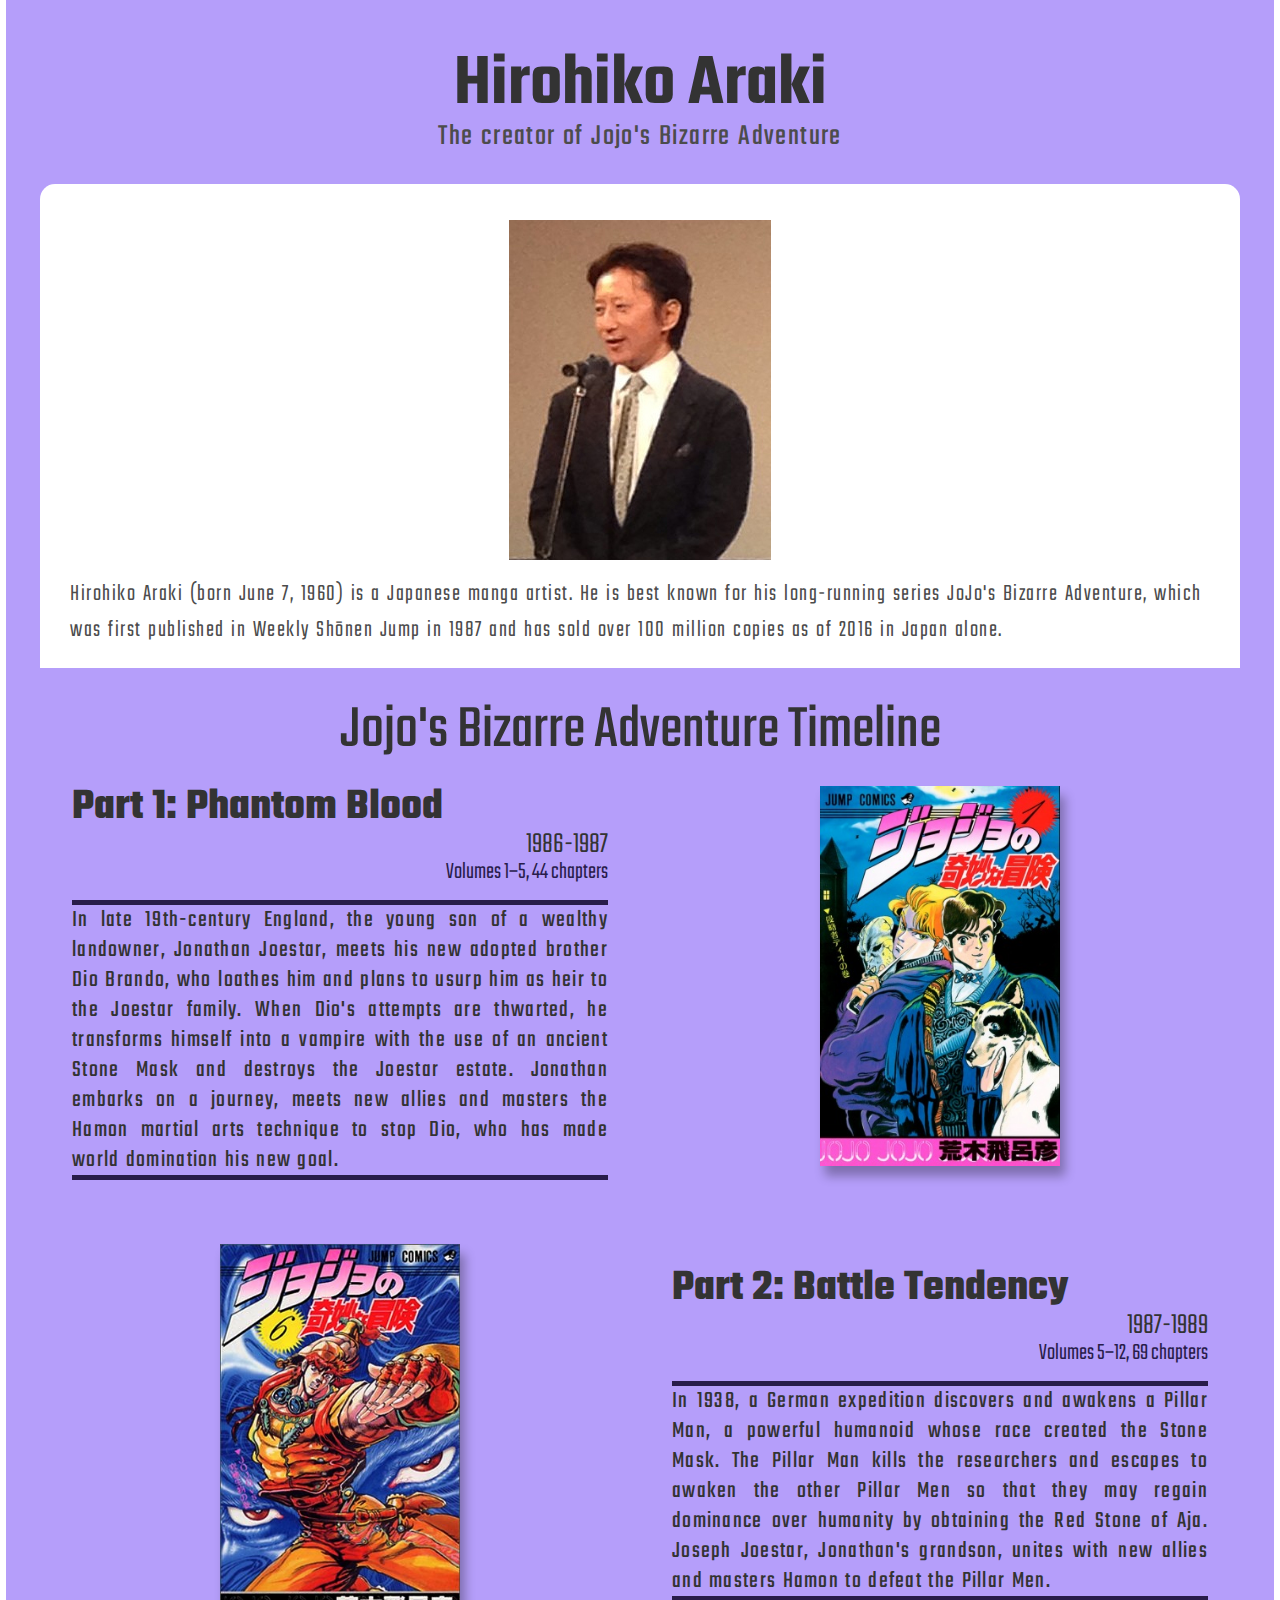
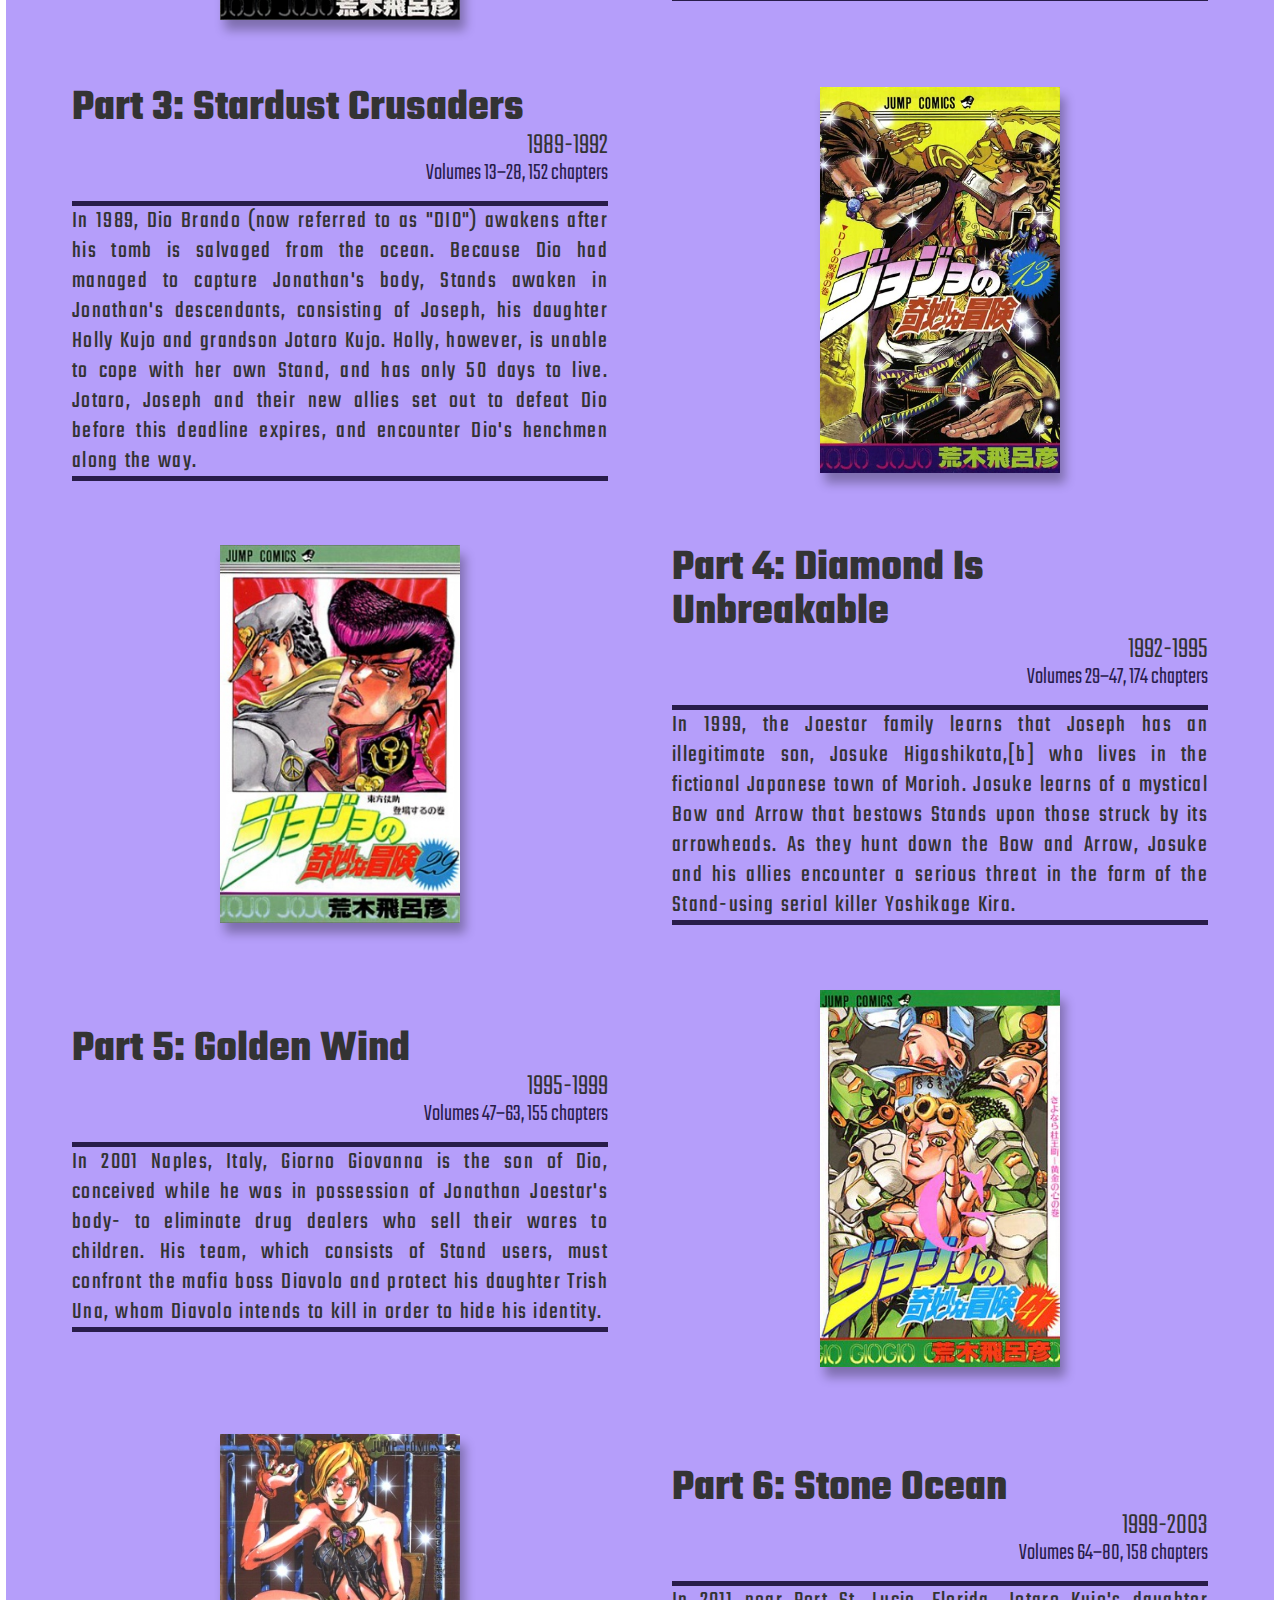
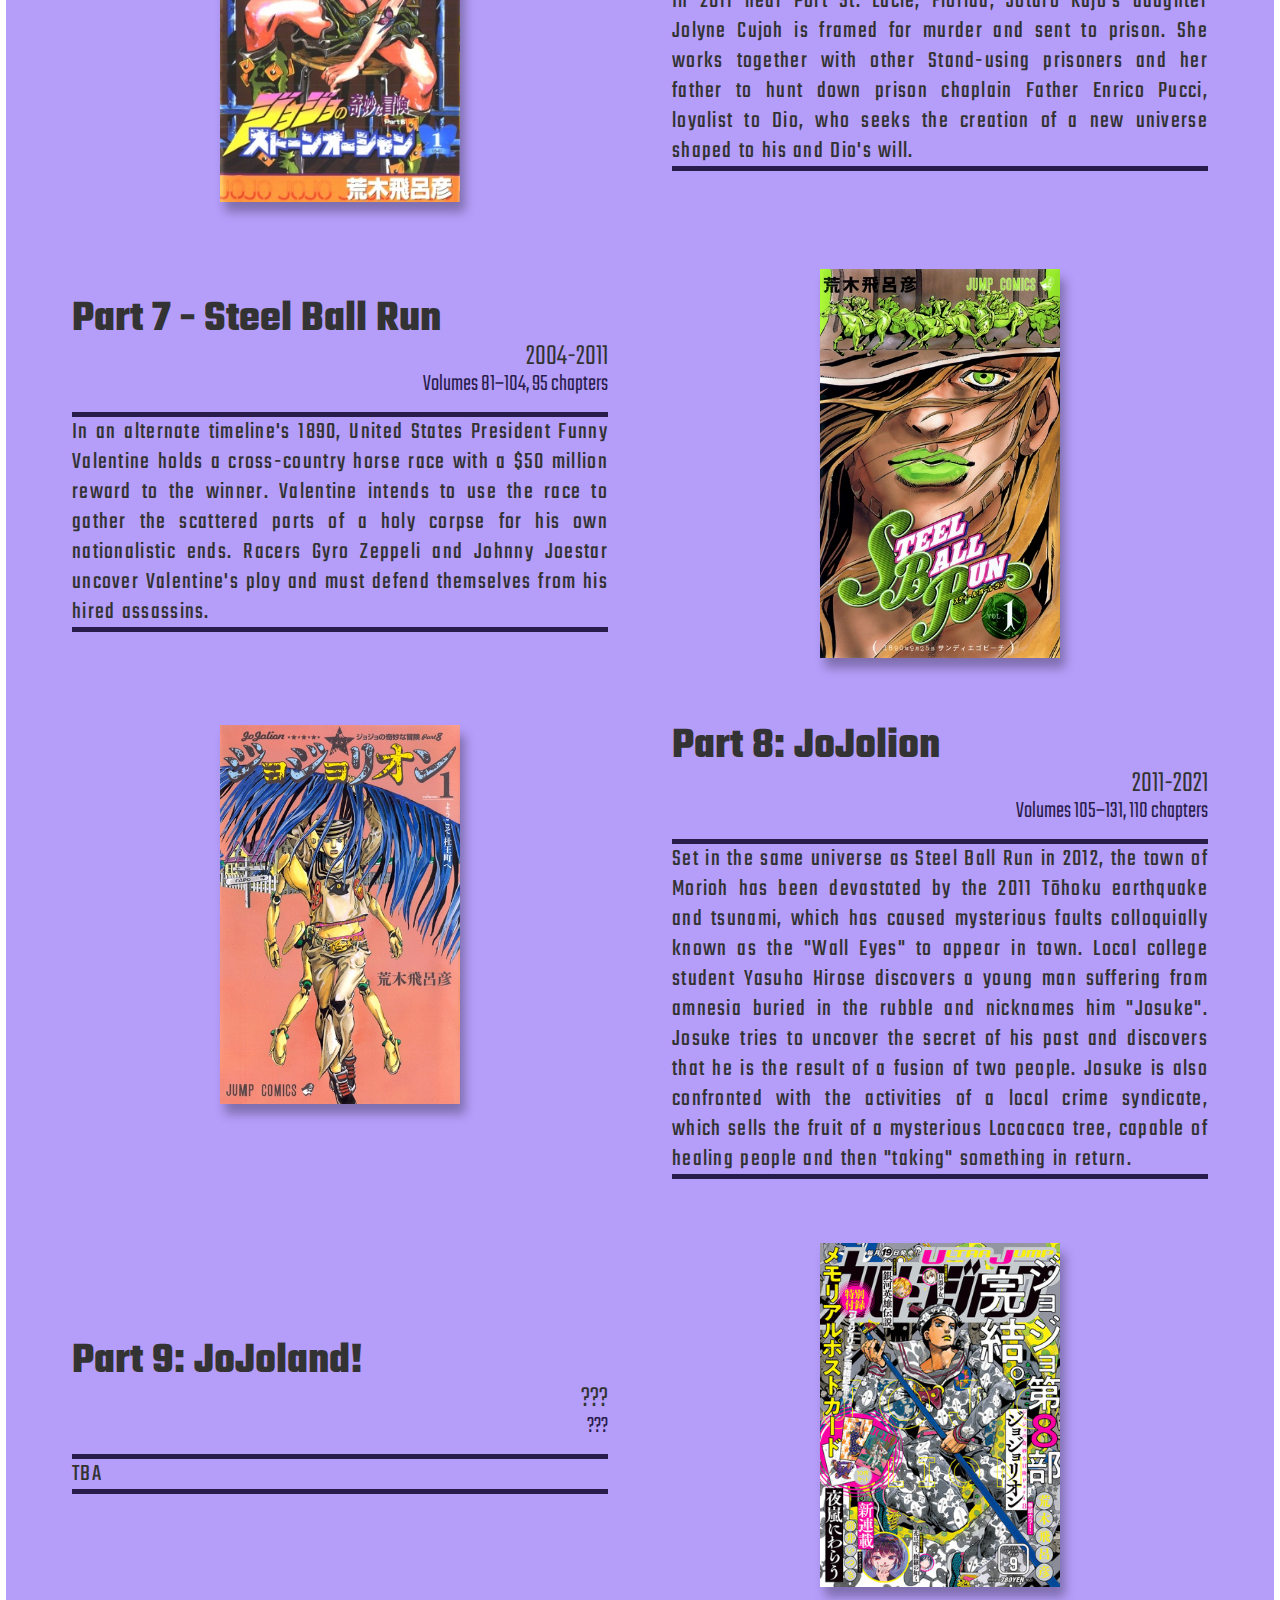
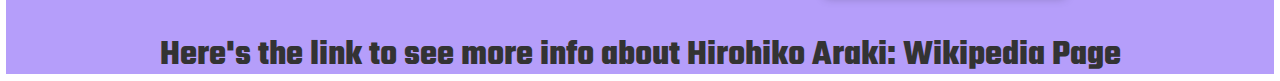
<file: 1-tribute-page/index.html>
<!DOCTYPE html>
<html lang="en">
  <head>
    <meta charset="UTF-8" />
    <meta http-equiv="X-UA-Compatible" content="IE=edge" />
    <meta name="viewport" content="width=device-width, initial-scale=1.0" />
    <title>Tribute Page - FreeCodeCamp</title>
    <link rel="preconnect" href="https://fonts.googleapis.com">
<link rel="preconnect" href="https://fonts.gstatic.com" crossorigin>
<link href="https://fonts.googleapis.com/css2?family=Teko:wght@300;400;500;600&family=Zen+Antique+Soft&display=swap" rel="stylesheet">


    <link rel="stylesheet" href="css/style.css" />
  </head>

  <body>
    <main id="main">
      <h1 id="title">Hirohiko Araki</h1>
      <p class="title-description">The creator of Jojo's Bizarre Adventure</p>
      <figure id="img-div">
        <img
          id="image"
          src="images/araki-picture.jpg"
          alt="hirohiko araki picture"
        />
        <figcaption id="img-caption">
          Hirohiko Araki (born June 7, 1960) is a Japanese manga artist. He is
          best known for his long-running series JoJo's Bizarre Adventure, which
          was first published in Weekly Shōnen Jump in 1987 and has sold over
          100 million copies as of 2016 in Japan alone.
        </figcaption>
      </figure>
      <section id="tribute-info">
        <h2>Jojo's Bizarre Adventure Timeline</h2>
        <div class="series-timeline grid grid--2-cols">
          <div class="series-info">
            <h2 class="series-title">Part 1: Phantom Blood</h2>
            <p class="series-years">1986-1987</p>
            <p class="series-volume">Volumes 1–5, 44 chapters</p>
            <p class="series-description">
              In late 19th-century England, the young son of a wealthy
              landowner, Jonathan Joestar, meets his new adopted brother Dio
              Brando, who loathes him and plans to usurp him as heir to the
              Joestar family. When Dio's attempts are thwarted, he transforms
              himself into a vampire with the use of an ancient Stone Mask and
              destroys the Joestar estate. Jonathan embarks on a journey, meets
              new allies and masters the Hamon martial arts technique to stop
              Dio, who has made world domination his new goal.
            </p>
          </div>
          <div class="series-img">
            <img src="images/jojo-part1.jpg" alt="Jojo Part 1 picture" />
          </div>

          <div class="series-img">
            <img src="images/jojo-part2.jpg" alt="Jojo Part 2 picture" />
          </div>
          <div class="series-info">
            <h2 class="series-title">Part 2: Battle Tendency</h2>
            <p class="series-years">1987-1989</p>
            <p class="series-volume">Volumes 5–12, 69 chapters</p>
            <p class="series-description">
              In 1938, a German expedition discovers and awakens a Pillar Man, a
              powerful humanoid whose race created the Stone Mask. The Pillar
              Man kills the researchers and escapes to awaken the other Pillar
              Men so that they may regain dominance over humanity by obtaining
              the Red Stone of Aja. Joseph Joestar, Jonathan's grandson, unites
              with new allies and masters Hamon to defeat the Pillar Men.
            </p>
          </div>
          <div class="series-info">
            <h2 class="series-title">Part 3: Stardust Crusaders</h2>
            <p class="series-years">1989-1992</p>
            <p class="series-volume">Volumes 13–28, 152 chapters</p>
            <p class="series-description">
              In 1989, Dio Brando (now referred to as "DIO") awakens after his
              tomb is salvaged from the ocean. Because Dio had managed to
              capture Jonathan's body, Stands awaken in Jonathan's descendants,
              consisting of Joseph, his daughter Holly Kujo and grandson Jotaro
              Kujo. Holly, however, is unable to cope with her own Stand, and
              has only 50 days to live. Jotaro, Joseph and their new allies set
              out to defeat Dio before this deadline expires, and encounter
              Dio's henchmen along the way.
            </p>
          </div>
          <div class="series-img">
            <img src="images/jojo-part3.jpg" alt="Jojo Part 3 picture" />
          </div>
          <div class="series-img">
            <img src="images/jojo-part4.jpg" alt="Jojo Part 4 picture" />
          </div>
          <div class="series-info">
            <h2 class="series-title">Part 4: Diamond Is Unbreakable</h2>
            <p class="series-years">1992-1995</p>
            <p class="series-volume">Volumes 29–47, 174 chapters</p>
            <p class="series-description">
              In 1999, the Joestar family learns that Joseph has an illegitimate
              son, Josuke Higashikata,[b] who lives in the fictional Japanese
              town of Morioh. Josuke learns of a mystical Bow and Arrow that
              bestows Stands upon those struck by its arrowheads. As they hunt
              down the Bow and Arrow, Josuke and his allies encounter a serious
              threat in the form of the Stand-using serial killer Yoshikage
              Kira.
            </p>
          </div>

          <div class="series-info">
            <h2 class="series-title">Part 5: Golden Wind</h2>
            <p class="series-years">1995-1999</p>
            <p class="series-volume">Volumes 47–63, 155 chapters</p>
            <p class="series-description">
              In 2001 Naples, Italy, Giorno Giovanna is the son of Dio,
              conceived while he was in possession of Jonathan Joestar's body-
              to eliminate drug dealers who sell their wares to children. His
              team, which consists of Stand users, must confront the mafia boss
              Diavolo and protect his daughter Trish Una, whom Diavolo intends
              to kill in order to hide his identity.
            </p>
          </div>
          <div class="series-img">
            <img src="images/jojo-part5.jpg" alt="Jojo Part 5 picture" />
          </div>
          <div class="series-img">
            <img src="images/jojo-part6.jpg" alt="Jojo Part 6 picture" />
          </div>

          <div class="series-info">
            <h2 class="series-title">Part 6: Stone Ocean</h2>
            <p class="series-years">1999-2003</p>
            <p class="series-volume">Volumes 64–80, 158 chapters</p>
            <p class="series-description">
              In 2011 near Port St. Lucie, Florida, Jotaro Kujo's daughter
              Jolyne Cujoh is framed for murder and sent to prison. She works
              together with other Stand-using prisoners and her father to hunt
              down prison chaplain Father Enrico Pucci, loyalist to Dio, who
              seeks the creation of a new universe shaped to his and Dio's will.
            </p>
          </div>
          <div class="series-info">
            <h2 class="series-title">Part 7 - Steel Ball Run</h2>
            <p class="series-years">2004-2011</p>
            <p class="series-volume">Volumes 81–104, 95 chapters</p>
            <p class="series-description">
              In an alternate timeline's 1890, United States President Funny
              Valentine holds a cross-country horse race with a $50 million
              reward to the winner. Valentine intends to use the race to gather
              the scattered parts of a holy corpse for his own nationalistic
              ends. Racers Gyro Zeppeli and Johnny Joestar uncover Valentine's
              ploy and must defend themselves from his hired assassins.
            </p>
          </div>
          <div class="series-img">
            <img src="images/jojo-part7.jpg" alt="Jojo Part 7 picture" />
          </div>

          <!-- PART 8 -->
          <div class="series-img">
            <img src="images/jojo-part8.jpg" alt="Jojo Part 8 picture" />
          </div>
          <div class="series-info">
            <h2 class="series-title">Part 8: JoJolion</h2>
            <p class="series-years">2011-2021</p>
            <p class="series-volume">Volumes 105–131, 110 chapters</p>
            <p class="series-description">
              Set in the same universe as Steel Ball Run in 2012, the town of
              Morioh has been devastated by the 2011 Tōhoku earthquake and
              tsunami, which has caused mysterious faults colloquially known as
              the "Wall Eyes" to appear in town. Local college student Yasuho
              Hirose discovers a young man suffering from amnesia buried in the
              rubble and nicknames him "Josuke". Josuke tries to uncover the
              secret of his past and discovers that he is the result of a fusion
              of two people. Josuke is also confronted with the activities of a
              local crime syndicate, which sells the fruit of a mysterious
              Locacaca tree, capable of healing people and then "taking"
              something in return.
            </p>
          </div>

          <div class="series-info">
            <h2 class="series-title">Part 9: JoJoland!</h2>
            <p class="series-years">???</p>
            <p class="series-volume">???</p>
            <p class="series-description">TBA</p>
          </div>
          <div class="series-img">
            <img src="images/jojo-part9.jpg" alt="Jojo Part I picture" />
          </div>
        </div>
        
        </h3>
      </section>
      <h3 class="tribute-footer">
        Here's the link to see more info about Hirohiko Araki: 
        <a
          id="tribute-link"
          href="https://en.wikipedia.org/wiki/Hirohiko_Araki"
          target="_blank"
          >Wikipedia Page</a
        >
    </main>
  </body>
</html>
</file>
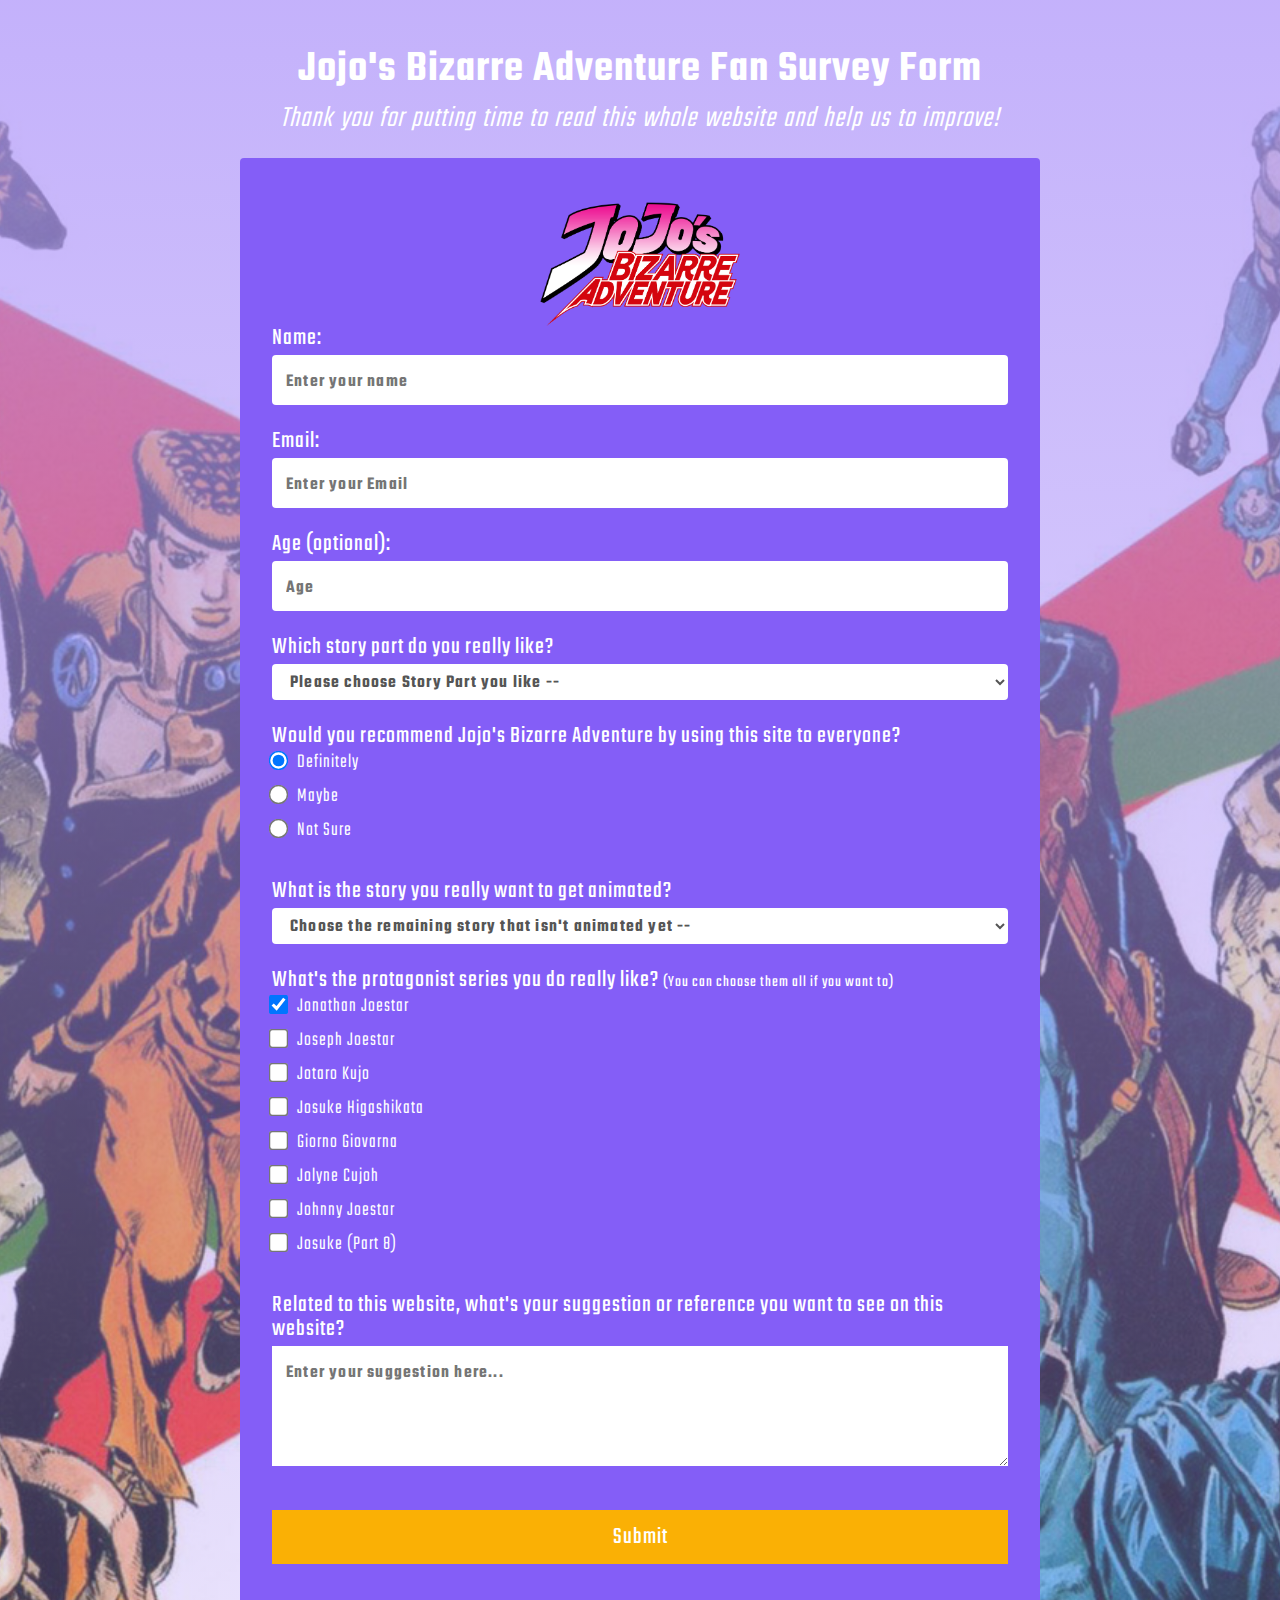
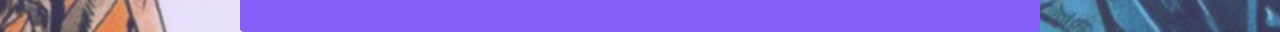
<file: 2-survey-form/index.html>
<!DOCTYPE html>
<html lang="en">
  <head>
    <meta charset="UTF-8" />
    <meta http-equiv="X-UA-Compatible" content="IE=edge" />
    <meta name="viewport" content="width=device-width, initial-scale=1.0" />

    <link rel="preconnect" href="https://fonts.googleapis.com" />
    <link rel="preconnect" href="https://fonts.gstatic.com" crossorigin />
    <link
      href="https://fonts.googleapis.com/css2?family=Teko:wght@300;400;500;600&display=swap"
      rel="stylesheet"
    />

    <link rel="icon" href="assets/logo.png" />
    <link rel="stylesheet" href="style.css" />
    <title>Survey Form</title>
  </head>
  <body>
    <main class="container survey-main">
      <h1 id="title">Jojo's Bizarre Adventure Fan Survey Form</h1>

      <p id="description">
        Thank you for putting time to read this whole website and help us to
        improve!
      </p>

      <form id="survey-form">
        <img alt="Jojo's Logo" class="image-title" src="./assets/logo.png" />

        <div class="form-group">
          <label class="form-label" id="name-label" for="name">Name: </label>
          <input
            class="form-filling"
            id="name"
            placeholder="Enter your name"
            type="text"
            name="name"
            required
          />
        </div>
        <div class="form-group">
          <label class="form-label" id="email-label" for="email">Email: </label>
          <input
            class="form-filling"
            id="email"
            placeholder="Enter your Email"
            type="email"
            name="email"
            required
          />
        </div>
        <div class="form-group">
          <label class="form-label" id="number-label" for="number"
            >Age (optional):
          </label>
          <input
            class="form-filling"
            id="number"
            placeholder="Age"
            type="number"
            name="Age"
            min="14"
            max="100"
          />
        </div>
        <div class="form-group">
          <label class="form-label" for="dropdown"
            >Which story part do you really like?
          </label>
          <select class="form-filling dropdown" id="dropdown" name="jojo-part">
            <option disabled selected value="">
              Please choose Story Part you like --
            </option>
            <option value="phantom-blood">Part I: Phantom Blood</option>
            <option value="battle-tendency">Part II: Battle Tendency</option>
            <option value="stardust-crusaders">
              Part III: Stardust Crusaders
            </option>
            <option value="diamond-is-unbreakable">
              Part IV: Diamond is Unbreakable
            </option>
            <option value="golden-wind">Part V: Golden Wind</option>
            <option value="stone-ocean">Part VI: Stone Ocean</option>
            <option value="steel-ball-run">Part VII: Steel Ball Run</option>
            <option value="jojolion">Part VIII: Jojolion</option>
          </select>
        </div>
        <div class="form-group">
          <p class="form-label">
            Would you recommend Jojo's Bizarre Adventure by using this site to
            everyone?
          </p>
          <label class="form-check" for="definitely">
            <input
              checked
              id="definitely"
              type="radio"
              name="jojo-recommendation"
              value="definitely"
            />
            Definitely
          </label>
          <label class="form-check" for="maybe">
            <input
              id="maybe"
              type="radio"
              name="jojo-recommendation"
              value="maybe"
            />
            Maybe
          </label>
          <label class="form-check" for="not-sure">
            <input
              id="not-sure"
              type="radio"
              name="jojo-recommendation"
              value="not-sure"
            />
            Not Sure
          </label>
        </div>
        <div class="form-group">
          <label class="form-label" for="dropdown-animated"
            >What is the story you really want to get animated?
          </label>
          <select
            class="form-filling dropdown"
            id="dropdown-animated"
            name="jojo-part"
          >
            <option disabled selected value="">
              Choose the remaining story that isn't animated yet --
            </option>
            <option value="stone-ocean">Part VI: Stone Ocean</option>
            <option value="steel-ball-run">Part VII: Steel Ball Run</option>
            <option value="jojolion">Part VIII: Jojolion</option>
          </select>
        </div>
        <div class="form-group">
          <p class="form-label">
            What's the protagonist series you do really like?
            <span>(You can choose them all if you want to)</span>
          </p>
          <label class="form-check" for="jonathan-joestar">
            <input
              checked
              id="jonathan-joestar"
              type="checkbox"
              value="jonathan-joestar"
            />
            Jonathan Joestar
          </label>
          <label class="form-check" for="joseph-joestar">
            <input id="joseph-joestar" type="checkbox" value="joseph-joestar" />
            Joseph Joestar
          </label>
          <label class="form-check" for="jotaro-kujo">
            <input id="jotaro-kujo" type="checkbox" value="jotaro-kujo" />
            Jotaro Kujo
          </label>
          <label class="form-check" for="josuke-higashikata">
            <input
              id="josuke-higashikata"
              type="checkbox"
              value="josuke-higashikata"
            />
            Josuke Higashikata
          </label>
          <label class="form-check" for="giorno-giovarna">
            <input
              id="giorno-giovarna"
              type="checkbox"
              value="giorno-giovarna"
            />
            Giorno Giovarna
          </label>
          <label class="form-check" for="jolyne-cujoh">
            <input id="jolyne-cujoh" type="checkbox" value="jolyne-cujoh" />
            Jolyne Cujoh
          </label>
          <label class="form-check" for="johnny-joestar">
            <input id="johnny-joestar" type="checkbox" value="johnny-joestar" />
            Johnny Joestar
          </label>
          <label class="form-check" for="josuke-part8">
            <input id="josuke-part8" type="checkbox" value="josuke-part8" />
            Josuke (Part 8)
          </label>
        </div>
        <div class="form-group">
          <p class="form-label">
            Related to this website, what's your suggestion or reference you
            want to see on this website?
          </p>
          <textarea
            name=""
            class="text-area"
            id="suggestion"
            placeholder="Enter your suggestion here..."
          ></textarea>
        </div>
        <div class="form-group">
          <button id="submit" type="submit" class="form-submit">Submit</button>
        </div>
      </form>
    </main>
  </body>
</html>
</file>
<file: 1-tribute-page/css/style.css>
/* 

--- 01 TYPOGRAPHY SYSTEM
- Font sizes (px):
10 / 12 / 14 / 16 / 18 / 20 / 24 / 30 / 36 / 44 / 52 / 62 / 74 / 86 / 98

- Font weights:
- Line heights:
- Letter spacing:


--- 02 COLORS
- Primary: 
#845ef7
  * Primary Tints: 
  #b59efa

  * Primary Shades:

- Accents:
  * Accents Tints:
  
  * Accents Shades:

- Grey: 

--- 03 SHADOWS



--- 04 BORDER-RADIUS
Default:
Medium:


--- 05 WHITESPACES
- Spacing systems (px)
2 / 4 / 8 / 12 / 16 / 24 / 32 / 48 / 64 / 80 / 96 / 128

*/

* {
  padding: 0;
  margin: 0;
  box-sizing: border-box;
}

html {
  font-size: 62.5%;
}

body {
  font-family: "Teko", sans-serif;
  font-weight: 300;
  line-height: 1;
  color: #333;
}

.grid {
  display: grid;
  row-gap: 6.4rem;
  column-gap: 6.4rem;
}

.grid--2-cols {
  grid-template-columns: repeat(2, 1fr);
}

.grid--3-cols {
  grid-template-columns: repeat(3, 1fr);
}

#main {
  width: 99%;
  background-color: #b59efa;
  margin: 0 auto;
}

#title {
  padding-top: 4.8rem;
  font-size: 7.4rem;
  text-align: center;
  font-weight: 600;
}

.title-description {
  /* line-height: ; */
  font-size: 3rem;
  word-spacing: 2px;
  letter-spacing: 1.4px;
  text-align: center;
  font-weight: 400;
  /* margin-bottom: 3.2rem; */
  color: #4c4c4c;
}

#img-div {
  /* display: flex; */
  background-color: #fff;
  max-width: 120rem;
  margin: 3.2rem auto;
  padding: 2rem 3rem;
  border-top-left-radius: 15px;
  border-top-right-radius: 15px;
}

#image {
  display: block;
  margin: 1.6rem auto;
  max-width: 100%;
}

#img-caption {
  font-size: 2.4rem;
  word-spacing: 2px;
  letter-spacing: 1.5px;
  line-height: 1.5;
  color: #4c4c4c;
}

#tribute-info {
  max-width: 120rem;
  margin: 0 auto 4.8rem auto;
  /* border: 5px solid #e6dffd; */
}

#tribute-info > h2 {
  font-size: 6.2rem;
  font-weight: 400;
  text-align: center;
  margin-top: 3.2rem;
  margin-bottom: 2.4rem;
}

.series-timeline {
  margin: 0 auto;
  padding: 0 3.2rem 0 3.2rem;
}

.series-info {
  align-self: center;
}

.series-title {
  font-size: 4.4rem;
}

.series-years,
.series-volume {
  text-align: right;
}
.series-years {
  font-size: 3rem;
}
.series-volume {
  font-size: 2.4rem;
  color: #281c4a;
  margin-bottom: 1.6rem;
}

.series-description {
  font-size: 2.4rem;
  word-spacing: 2px;
  letter-spacing: 1.3px;
  line-height: 1.25;
  text-align: justify;
  font-weight: 400;
  color: #333;
  border-bottom: 5px solid #281c4a;
  border-top: 5px solid #281c4a;
}
.series-img {
  justify-self: center;
  max-width: 24rem;
  transition: all 0.4s;
}

.series-img:hover {
  transform: translateY(-1rem);
}

.series-img > img {
  width: 100%;
  box-shadow: 5px 10px 10px rgba(0, 0, 0, 0.3);
}

.tribute-footer {
  font-size: 3.6rem;
  text-align: center;
}

#tribute-link:link,
#tribute-link:active {
  text-decoration: none;
  color: #333;
}
#tribute-link:hover,
#tribute-link:visited {
  color: #333;
}
</file>
<file: 2-survey-form/style.css>
/* 

--- 01 TYPOGRAPHY SYSTEM
- Font sizes (px):
10 / 12 / 14 / 16 / 18 / 20 / 24 / 30 / 36 / 44 / 52 / 62 / 74 / 86 / 98

- Font weights:
- Line heights:
- Letter spacing:


--- 02 COLORS
- Primary: 
#845ef7
  * Primary Tints: 
  #b59efa

  * Primary Shades:

- Accents:
fab005
  * Accents Tints:
  
  * Accents Shades:

- Grey: 
555

--- 03 SHADOWS



--- 04 BORDER-RADIUS
Default: 4px
Medium:


--- 05 WHITESPACES
- Spacing systems (px)
2 / 4 / 8 / 12 / 16 / 24 / 32 / 48 / 64 / 80 / 96 / 128

*/
/* ******************* */
/* REUSABLE  */
* {
  padding: 0;
  margin: 0;
  box-sizing: border-box;
}

html {
  font-size: 62.5%;
}

body {
  font-family: "Teko", sans-serif;
  font-weight: 400;
  line-height: 1;
  color: #fff;
}

/******************************/
/*           STYLING          */
/******************************/

body {
  width: 100%;
  background-image: linear-gradient(
      rgba(181, 158, 250, 0.8),
      rgba(181, 158, 250, 0.3)
    ),
    url(assets/background.jpg);
  background-size: cover;
  background-repeat: no-repeat;
  background-position: center;
}

.container {
  margin: 4.8rem auto 0 auto;
  max-width: 80rem;
}

#title,
#description {
  text-align: center;
  letter-spacing: 1px;
}

#title {
  font-size: 4.4rem;
  font-weight: 600;
  margin-bottom: 1.2rem;
}

#description {
  font-size: 3rem;
  font-weight: 300;
  font-style: italic;
  margin-bottom: 2.4rem;
  word-spacing: 2px;
}

#survey-form {
  background-color: #845ef7;
  padding: 4.4rem 3.2rem;
  border-radius: 4px;
}

.image-title {
  max-width: 20rem;
  display: block;
  margin: 0 auto;
}

.form-group {
  display: flex;
  flex-direction: column;
  margin-bottom: 2.4rem;
}

.form-label {
  font-size: 2.4rem;
  letter-spacing: 1px;
  margin-bottom: 0.5rem;
}

.form-label > span {
  font-size: 1.6rem;
}

.form-filling,
.text-area {
  font-family: "Teko", sans-serif;
  color: #555;
  font-weight: 600;
  letter-spacing: 1.2px;

  font-size: 1.8rem;
  min-height: 3.6rem;
  border-radius: 4px;
  border: none;
  padding: 1.4rem 1.4rem 1rem 1.4rem;
}

.form-filling.dropdown {
  background-color: #fff;
  padding: 3px 1.4rem 0 1.4rem;
}

.dropdown option {
  color: #555;
}

.form-check {
  font-size: 2rem;
  font-weight: 300;
  letter-spacing: 1px;
  margin-bottom: 1rem;
}

.form-check input {
  transform: scale(1.5);
  margin-right: 8px;
}

.form-check input:last-child {
  margin-bottom: 1rem;
}

.text-area {
  min-height: 12rem;
  border-radius: 0;
  margin-bottom: 2rem;
}

.form-submit {
  font-family: "Teko", sans-serif;
  letter-spacing: 1px;
  font-size: 2.4rem;
  padding: 1rem 0;
  background-color: #fab005;
  border: none;
  color: #fff;
}

/* MEDIA QUERY */
@media (max-width: 54em) {
  .container {
    padding: 0 5rem;
    margin: inherit 5rem;
  }

  html {
    font-size: 56%;
  }
}
</file>
